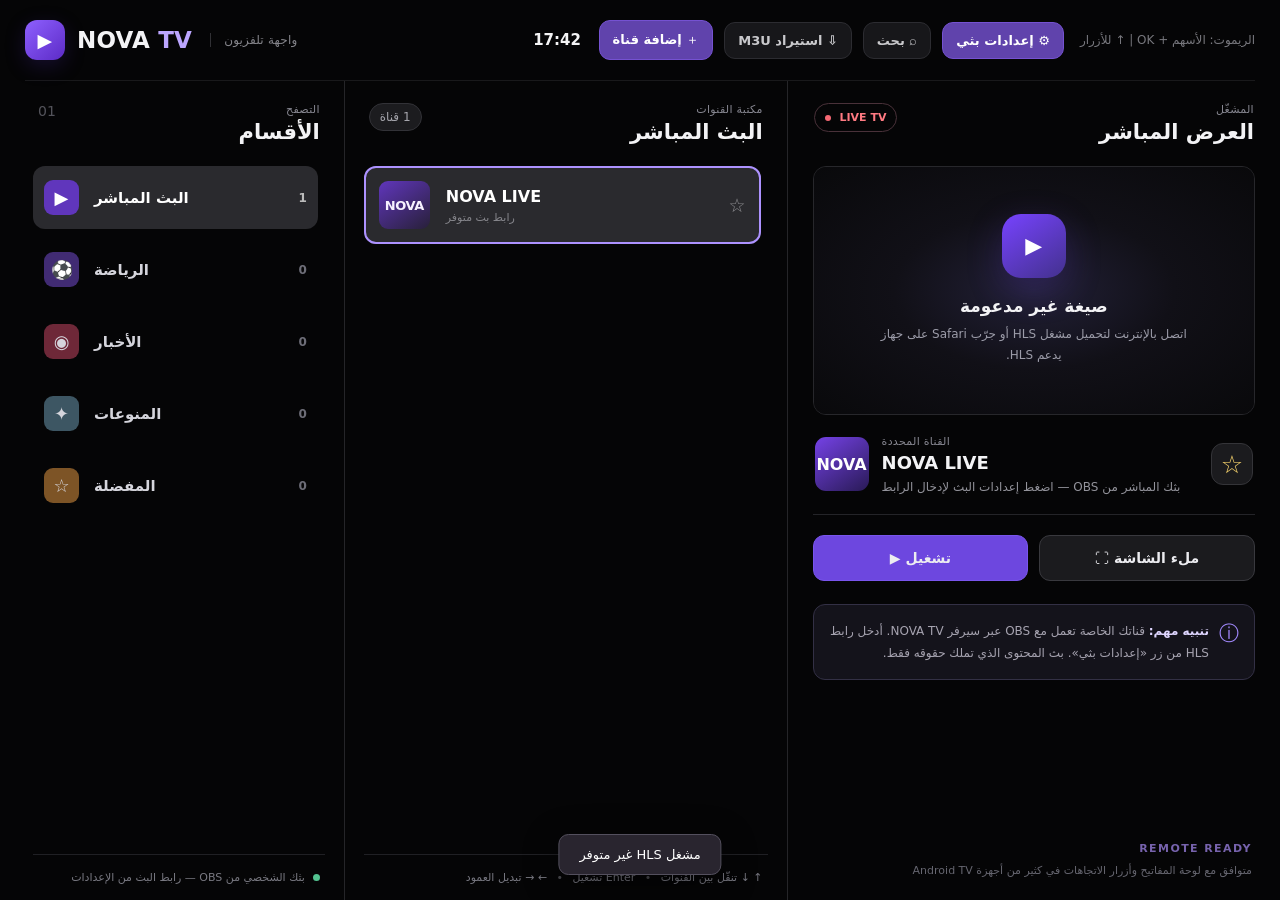
<file: NOVA-TV-Live-Platform/android-tv-television/app/src/main/assets/index.html>
<!doctype html>
<html lang="ar" dir="rtl">
<head>
  <meta charset="utf-8">
  <meta name="viewport" content="width=device-width, initial-scale=1">
  <meta name="theme-color" content="#050506">
  <title>Nova TV — تطبيق تلفزيون تجريبي</title>
  <link rel="stylesheet" href="style.css">
</head>
<body>
  <div class="app-shell">
    <header class="topbar">
      <div class="brand" aria-label="Nova TV"><span class="brand-mark">▶</span><span>NOVA <b>TV</b></span><span class="brand-caption">واجهة تلفزيون</span></div>
      <div class="top-actions">
        <span class="keyboard-tip">الريموت: الأسهم + OK | ↑ للأزرار</span>
        <button class="top-button primary" id="streamBtn" type="button">⚙ <span>إعدادات بثي</span></button>
        <button class="top-button" id="searchBtn" type="button" title="بحث /">⌕ <span>بحث</span></button>
        <button class="top-button" id="importBtn" type="button" title="استيراد ملف M3U">⇩ <span>استيراد M3U</span></button>
        <button class="top-button primary" id="addBtn" type="button">＋ <span>إضافة قناة</span></button>
        <span class="clock" id="clock">--:--</span>
      </div>
    </header>

    <main class="tv-grid">
      <aside class="sidebar panel" aria-label="أقسام القنوات">
        <div class="panel-heading"><div><span class="eyebrow">التصفح</span><h1>الأقسام</h1></div><span class="heading-indicator">01</span></div>
        <nav id="categories" class="scroll-list categories" aria-label="الأقسام"></nav>
        <div class="sidebar-foot"><span class="online-dot"></span> بثك الشخصي من OBS — رابط البث من الإعدادات</div>
      </aside>

      <section class="channel-panel panel" aria-label="قائمة القنوات">
        <div class="panel-heading"><div><span class="eyebrow" id="currentGroupCaption">مكتبة القنوات</span><h2 id="currentGroup">الرياضة</h2></div><span class="count-chip" id="channelCount">0 قناة</span></div>
        <div id="searchBox" class="search-box hidden"><input id="searchInput" type="search" placeholder="ابحث عن اسم القناة ..." aria-label="بحث عن قناة"><button type="button" id="closeSearch" aria-label="إغلاق البحث">✕</button></div>
        <div class="scroll-list channels" id="channels" role="listbox" aria-label="القنوات"></div>
        <div class="panel-footer">↑ ↓ تنقّل بين القنوات <span>•</span> Enter تشغيل <span>•</span> ← → تبديل العمود</div>
      </section>

      <section class="viewer panel" aria-label="مشغل التلفزيون">
        <div class="viewer-heading"><div><span class="eyebrow">المشغّل</span><h2>العرض المباشر</h2></div><span class="live-label"><i></i> LIVE TV</span></div>
        <div class="player-frame" id="playerFrame">
          <video id="video" controls playsinline preload="none" aria-label="مشغل الفيديو"></video>
          <div class="empty-player" id="emptyPlayer"><div class="empty-symbol">▶</div><strong id="playerPrompt">اختر قناة للعرض</strong><p id="playerHint">ادخل رابط HLS لقناتك من إعدادات بثي ثم شغّل OBS.</p></div>
        </div>
        <div class="selected-info">
          <div class="selected-channel-logo" id="selectedLogo">TV</div>
          <div class="selected-channel-copy"><span class="eyebrow">القناة المحددة</span><h3 id="selectedName">لم يتم اختيار قناة</h3><p id="selectedMeta">حدد قناة من القائمة</p></div>
          <button class="round-button" id="favBtn" title="إضافة للمفضلة" type="button" aria-label="إضافة للمفضلة">☆</button>
        </div>
        <div class="viewer-actions">
          <button class="viewer-button" type="button" id="playBtn">▶ تشغيل</button>
          <button class="viewer-button" type="button" id="fullscreenBtn">⛶ ملء الشاشة</button>
        </div>
        <div class="info-card"><span class="info-icon">ⓘ</span><p><b>تنبيه مهم:</b> قناتك الخاصة تعمل مع OBS عبر سيرفر NOVA TV. أدخل رابط HLS من زر «إعدادات بثي». بث المحتوى الذي تملك حقوقه فقط.</p></div>
        <div class="remote-guide"><span>REMOTE READY</span><small>متوافق مع لوحة المفاتيح وأزرار الاتجاهات في كثير من أجهزة Android TV</small></div>
      </section>
    </main>
  </div>

  <input type="file" id="m3uFile" accept=".m3u,.m3u8,text/plain,application/vnd.apple.mpegurl" hidden>

  <dialog id="streamDialog" class="app-dialog">
    <form id="streamForm" method="dialog">
      <div class="dialog-top"><h2>إعدادات بث NOVA LIVE</h2><button id="closeStream" type="button" aria-label="إغلاق">✕</button></div>
      <p class="dialog-note">حدد رابط المنصة حتى تنزل القنوات من لوحة التحكم تلقائياً. رابط HLS الفردي اختياري للاستخدام المحلي.</p>
      <label>رابط بث HLS<input id="streamUrl" type="url" inputmode="url" placeholder="https://tv.example.com/hls/live/index.m3u8" dir="ltr"></label>
      <label class="nova-auto-switch"><input type="checkbox" id="autoplayEnabled" checked> <span>تشغيل قناة NOVA LIVE تلقائياً عند فتح التطبيق</span></label>
      <label>رابط منصة NOVA TV (تحديث القنوات تلقائياً)
        <input id="platformUrl" type="url" inputmode="url" required dir="ltr" placeholder="https://your-domain.com"></label>
      <p id="platformSyncStatus" class="dialog-note" aria-live="polite">قائمة القنوات تتحدث من المنصة عندما يتوفر اتصال بالإنترنت.</p>
      <div class="dialog-actions"><button class="cancel" id="cancelStream" type="button">إلغاء</button><button class="save" type="submit">حفظ الرابط</button></div>
    </form>
  </dialog>

  <dialog id="addDialog" class="app-dialog">
    <form id="addForm" method="dialog">
      <div class="dialog-top"><h2>إضافة قناة</h2><button id="dismissDialog" aria-label="إغلاق" type="button">✕</button></div>
      <p class="dialog-note">أضف فقط البث الذي لديك حق قانوني في استخدامه. الروابط تُحفظ محلياً على جهازك.</p>
      <label>اسم القناة<input name="name" required maxlength="80" placeholder="مثال: قناتي المباشرة"></label>
      <label>القسم<select name="group" id="groupSelect"></select></label>
      <label>رابط الفيديو<input name="url" required type="url" placeholder="https://example.com/live.m3u8"></label>
      <label>رابط الشعار (اختياري)<input name="logo" type="url" placeholder="https://example.com/logo.png"></label>
      <div class="dialog-actions"><button type="button" class="cancel" id="cancelDialog">إلغاء</button><button class="save" type="submit">حفظ القناة</button></div>
    </form>
  </dialog>

  <div class="toast" id="toast" role="status" aria-live="polite"></div>
  <!-- Android TV uses native Media3 for HLS and MP4, no CDN needed. -->
  <script src="app.js"></script>
</body>
</html>
</file>
<file: NOVA-TV-Live-Platform/android-tv-television/app/src/main/assets/style.css>
:root{font-family:system-ui,-apple-system,"Segoe UI",Tahoma,Arial,sans-serif;color:#f3f3f5;background:#050506;font-synthesis:none;--muted:#85858b;--border:#252528;--surface:#111113;--active:#262629;--accent:#8252ff;--soft:#bca6ff}
*{box-sizing:border-box}html,body{height:100%;margin:0}body{overflow:hidden}button,input,select{font:inherit}button{cursor:pointer}button:focus-visible,input:focus-visible,select:focus-visible{outline:2px solid var(--soft);outline-offset:2px}.hidden{display:none!important}
.app-shell{width:100%;height:100dvh;display:flex;flex-direction:column;min-height:560px;padding:0 25px}.topbar{height:81px;flex-shrink:0;display:flex;align-items:center;justify-content:space-between;gap:20px;border-bottom:1px solid #19191b;direction:ltr}.brand{display:flex;gap:12px;align-items:center;direction:ltr;font-size:23px;font-weight:900;letter-spacing:.2px}.brand b{color:var(--soft)}.brand-mark{width:40px;height:40px;background:linear-gradient(135deg,#8e60ff,#5c2bc6);display:grid;place-items:center;border-radius:12px;color:white;font-size:19px;box-shadow:0 6px 20px #45259a44}.brand-caption{font-size:12px;color:#85858b;font-weight:500;border-left:1px solid #303034;padding-left:13px;margin-left:6px;direction:rtl}.top-actions{display:flex;align-items:center;gap:11px;direction:rtl}.top-button{color:#c9c9cc;border:1px solid #2c2c31;background:#17171a;padding:10px 13px;border-radius:11px;font-size:13px;font-weight:650}.top-button:hover{background:#303035}.top-button.primary{background:#6043ac;border-color:#7552d1;color:white}.clock{min-width:61px;text-align:center;font-size:15px;font-weight:700;color:#f4f4f5;direction:ltr}.keyboard-tip{font-size:12px;color:#77777d;margin-left:5px}
.tv-grid{direction:ltr;flex:1;display:grid;grid-template-columns:minmax(185px,26%) minmax(290px,36%) minmax(310px,38%);min-height:0}.panel{min-width:0;display:flex;flex-direction:column;padding-top:22px}.sidebar,.channel-panel{border-right:1px solid var(--border);padding-right:19px;padding-left:8px}.channel-panel{padding-right:19px;padding-left:19px}.viewer{padding-left:25px;padding-right:0}.panel-heading,.viewer-heading{direction:rtl;min-height:63px;display:flex;align-items:flex-start;justify-content:space-between;padding:0 5px 10px}.eyebrow{display:block;color:#888892;font-size:11px;letter-spacing:.3px;margin-bottom:4px}.panel-heading h1,.panel-heading h2,.viewer-heading h2{margin:0;font-size:21px;font-weight:800}.heading-indicator{color:#53535a;font-size:14px}.count-chip{font-size:12px;color:#a6a6ad;background:#1c1c1f;border:1px solid #323237;border-radius:20px;padding:6px 10px}.scroll-list{overflow-y:auto;overscroll-behavior:contain;scrollbar-color:#38383f transparent;scrollbar-width:thin;min-height:0;flex:1;direction:ltr;padding-right:7px;padding-bottom:25px}.categories,.channels{display:flex;flex-direction:column;gap:9px}.category-item,.channel-item{border:1px solid transparent;color:#d5d5dc;display:flex;align-items:center;text-align:left;width:100%;direction:ltr;background:transparent;border-radius:12px;transition:background .12s,border-color .12s;flex-shrink:0}.category-item{padding:13px 10px;gap:15px;font-size:15px;font-weight:650;min-height:61px}.category-item:hover,.channel-item:hover{background:#1c1c20}.category-item.selected,.channel-item.selected{background:#2a2a2e;color:#fff}.category-item.remote-focus,.channel-item.remote-focus{outline:2px solid #ad92ff;outline-offset:-2px}.category-icon{width:35px;height:35px;flex-shrink:0;border-radius:9px;background:var(--icon-bg,#333);display:grid;place-items:center;font-size:18px}.category-label{flex:1;direction:rtl;text-align:left}.category-total{color:#6d6d77;font-size:12px;font-weight:600}.category-item.selected .category-total{color:#bbb}.sidebar-foot{direction:rtl;display:flex;align-items:center;gap:8px;color:#797982;border-top:1px solid #202024;padding:16px 5px;font-size:11px}.online-dot{width:7px;height:7px;border-radius:50%;background:#53c390;flex-shrink:0}
.channel-item{padding:14px 14px;gap:16px;min-height:74px}.channel-logo{width:51px;height:48px;border-radius:9px;flex-shrink:0;background:linear-gradient(145deg,var(--logo-a,#513888),var(--logo-b,#282039));display:grid;place-items:center;font-size:13px;font-weight:900;color:#f6f1ff;letter-spacing:-.4px;overflow:hidden}.channel-logo img,.selected-channel-logo img{width:100%;height:100%;object-fit:contain}.channel-copy{flex:1;min-width:0;direction:rtl;text-align:left}.channel-copy strong{display:block;font-size:16px;white-space:nowrap;overflow:hidden;text-overflow:ellipsis;direction:auto}.channel-copy small{display:block;margin-top:5px;font-size:11px;color:#85858b;direction:rtl;text-align:left}.channel-star{font-size:19px;color:#8d8d91;flex-shrink:0}.channel-star.is-fav{color:#f6d365}.empty-list{direction:rtl;text-align:center;color:#8d8d95;font-size:14px;padding:60px 14px;line-height:1.8}.panel-footer{direction:rtl;border-top:1px solid #202024;padding:16px 5px;color:#777780;font-size:11px;flex-shrink:0}.panel-footer span{color:#4b4b50;margin:0 6px}.search-box{display:flex;margin:0 4px 15px;gap:5px;background:#17171a;border:1px solid #3b3b41;border-radius:10px;padding:5px 10px;direction:rtl}.search-box input{width:100%;background:transparent;border:0;outline:0!important;color:white;padding:8px}.search-box button{border:0;background:transparent;color:#c5c5c5;font-size:18px}
.viewer-heading{padding-right:1px;padding-left:1px}.live-label{font-size:11px;font-weight:900;border:1px solid #493139;color:#ff7a82;padding:7px 10px;border-radius:20px;direction:ltr}.live-label i{display:inline-block;width:6px;height:6px;border-radius:50%;background:#f56873;margin-right:5px}.player-frame{position:relative;background:#0c0c0e;border:1px solid #27272b;border-radius:13px;aspect-ratio:16/9;overflow:hidden}.player-frame video{width:100%;height:100%;display:none;object-fit:contain;background:black}.player-frame video.visible{display:block}.empty-player{position:absolute;inset:0;display:flex;flex-direction:column;align-items:center;justify-content:center;text-align:center;padding:25px;background:radial-gradient(ellipse at center,#222037 0%,#111017 45%,#09090b 100%);direction:rtl}.empty-symbol{width:64px;height:64px;display:grid;place-items:center;color:white;font-size:22px;border-radius:19px;background:linear-gradient(145deg,#7743ff,#43318d);box-shadow:0 11px 35px #4e30a655;margin-bottom:18px}.empty-player strong{font-size:17px;max-width:95%}.empty-player p{color:#9c9ca9;font-size:12px;line-height:1.8;max-width:310px;margin:8px auto 0}.selected-info{display:flex;align-items:center;gap:13px;direction:ltr;padding:20px 2px;border-bottom:1px solid #242428}.selected-channel-logo{width:54px;height:54px;border-radius:11px;display:grid;place-items:center;color:#fff;font-weight:800;font-size:16px;flex-shrink:0;background:linear-gradient(145deg,#7542e6,#291a56);overflow:hidden}.selected-channel-copy{direction:rtl;text-align:left;flex:1;min-width:0}.selected-channel-copy h3{margin:0;font-size:18px;white-space:nowrap;overflow:hidden;text-overflow:ellipsis;direction:auto}.selected-channel-copy p{font-size:12px;color:#93939b;margin:7px 0 0}.round-button{background:#1b1b1e;border:1px solid #343438;color:#f5d16b;font-size:25px;width:42px;height:42px;border-radius:12px}.viewer-actions{display:grid;grid-template-columns:1fr 1fr;gap:11px;margin-top:20px}.viewer-button{border:1px solid #39393e;background:#1b1b1e;color:#ececf0;font-size:14px;font-weight:750;padding:14px 8px;border-radius:11px}.viewer-button:first-child{background:#6d47df;border-color:#7955ec}.viewer-button:hover{filter:brightness(1.15)}.info-card{margin-top:23px;display:flex;gap:10px;direction:rtl;background:#14131b;border:1px solid #333045;padding:15px;border-radius:12px}.info-icon{color:#a38aff;font-size:20px}.info-card p{font-size:12px;color:#a6a3b0;line-height:1.85;margin:0}.info-card b{color:#dfd6ff}.remote-guide{margin-top:auto;margin-bottom:19px;padding:16px 3px 0;direction:rtl;display:flex;flex-direction:column;gap:6px}.remote-guide span{color:#7763ad;font-weight:850;font-size:11px;letter-spacing:1.4px;direction:ltr;text-align:right}.remote-guide small{font-size:11px;color:#666670;line-height:1.8}
.app-dialog{border:1px solid #48414f;border-radius:18px;background:#19191e;color:white;width:min(480px,calc(100vw - 30px));padding:25px;box-shadow:0 25px 75px #000b;direction:rtl}.app-dialog::backdrop{background:#000b;backdrop-filter:blur(5px)}.dialog-top{display:flex;justify-content:space-between;align-items:center}.dialog-top h2{margin:0 0 10px}.dialog-top button{background:transparent;color:#ddd;border:0;font-size:18px}.dialog-note{font-size:13px;color:#aaaab2;line-height:1.7}.app-dialog label{display:block;margin-top:16px;font-size:12px;font-weight:700;color:#ceced3}.app-dialog input,.app-dialog select{display:block;width:100%;margin-top:8px;padding:13px 12px;border-radius:9px;border:1px solid #404047;background:#101014;color:#eee;direction:rtl}.app-dialog input[type=url]{direction:ltr;text-align:left}.dialog-actions{display:flex;gap:10px;margin-top:24px}.dialog-actions button{flex:1;border:0;border-radius:10px;padding:13px}.dialog-actions .cancel{background:#303037;color:white}.dialog-actions .save{background:#6b47da;color:white;font-weight:800}.toast{position:fixed;bottom:25px;left:50%;transform:translateX(-50%) translateY(35px);padding:12px 20px;border:1px solid #54505e;background:#29252f;border-radius:10px;box-shadow:0 8px 35px #0007;font-size:13px;color:white;opacity:0;pointer-events:none;transition:.2s;z-index:20;direction:rtl;text-align:center}.toast.show{opacity:1;transform:translateX(-50%) translateY(0)}
@media (max-width:1100px){.app-shell{padding:0 15px}.topbar{height:70px}.tv-grid{grid-template-columns:minmax(155px,25%) minmax(230px,35%) minmax(270px,40%)}.viewer{padding-left:15px}.sidebar,.channel-panel{padding-right:12px}.channel-panel{padding-left:12px}.category-item{font-size:13px;gap:9px}.category-icon{width:30px;height:30px}.keyboard-tip,.brand-caption{display:none}.channel-copy strong{font-size:14px}}
@media(max-width:750px){body{overflow:auto}.app-shell{height:auto;min-height:100dvh;padding:0 13px}.topbar{height:auto;padding:12px 0;align-items:flex-start;flex-wrap:wrap}.brand{font-size:20px}.top-actions{gap:5px;flex-wrap:wrap}.top-button{padding:8px}.top-button span{display:none}.clock{font-size:12px;min-width:48px}.tv-grid{display:grid;grid-template-columns:38% 62%;grid-template-areas:"viewer viewer" "sidebar channels";min-height:0}.viewer{grid-area:viewer;padding:18px 0 0}.sidebar{grid-area:sidebar}.channel-panel{grid-area:channels}.sidebar,.channel-panel{height:min(55vh,520px);border-right:0;border-top:1px solid var(--border);padding-top:16px}.sidebar{border-right:1px solid var(--border);padding-left:0;padding-right:8px}.channel-panel{padding:16px 0 0 9px}.viewer-heading{min-height:49px}.selected-info{padding:12px 2px}.viewer-actions{margin-top:9px}.info-card,.remote-guide,.sidebar-foot,.panel-footer{display:none}.panel-heading h1,.panel-heading h2,.viewer-heading h2{font-size:16px}.category-item{min-height:55px;padding:8px 5px}.category-icon{display:none}.channel-item{min-height:62px;padding:8px 5px;gap:8px}.channel-logo{width:37px;height:37px;font-size:10px}.channel-copy strong{font-size:12px}.channel-copy small{display:none}.category-total{display:none}}

/* Visible D-pad focus on TV header/player action buttons. */
.top-button.remote-focus,.viewer-button.remote-focus,.round-button.remote-focus {
  outline:3px solid #b9a1ff!important;
  outline-offset:2px;
  box-shadow:0 0 0 5px rgba(140,96,255,.2);
}

/* NOVA TV mobile and tablet */
@media (max-width:960px) {
 body {overflow:auto}
 .app-shell {height:auto;min-height:100dvh;padding:0 12px}
 .tv-grid {display:grid;grid-template-columns:minmax(0,1fr);
   grid-template-areas:"viewer" "sidebar" "channels"}
 .viewer {grid-area:viewer;padding:12px 0 8px}
 .sidebar,.channel-panel {height:auto;min-height:0;
   border-right:0;border-top:1px solid var(--border);
   padding:14px 0}
 .categories {flex:none;flex-direction:row;gap:8px;
   overflow-x:auto;overflow-y:hidden;white-space:nowrap}
 .category-item {flex:0 0 auto;width:auto;min-height:44px}
 .category-label {text-align:right}
 .channels {flex:none;max-height:45vh;overflow-y:auto}
 .channel-item {min-height:60px}
 .viewer-button,.top-button {min-height:44px}
 .brand-caption,.keyboard-tip {display:none}
}

/* NOVA TV v1.3 - autoplay setting on phone, tablet and TV */
.app-dialog label.nova-auto-switch{display:flex;align-items:center;gap:12px;margin-top:22px;
  color:#eee;font-size:13px;line-height:1.6;cursor:pointer}
.app-dialog .nova-auto-switch input[type=checkbox]{width:22px;height:22px;min-width:22px;
  margin:0;padding:0;accent-color:#8252ff;cursor:pointer}
</file>
